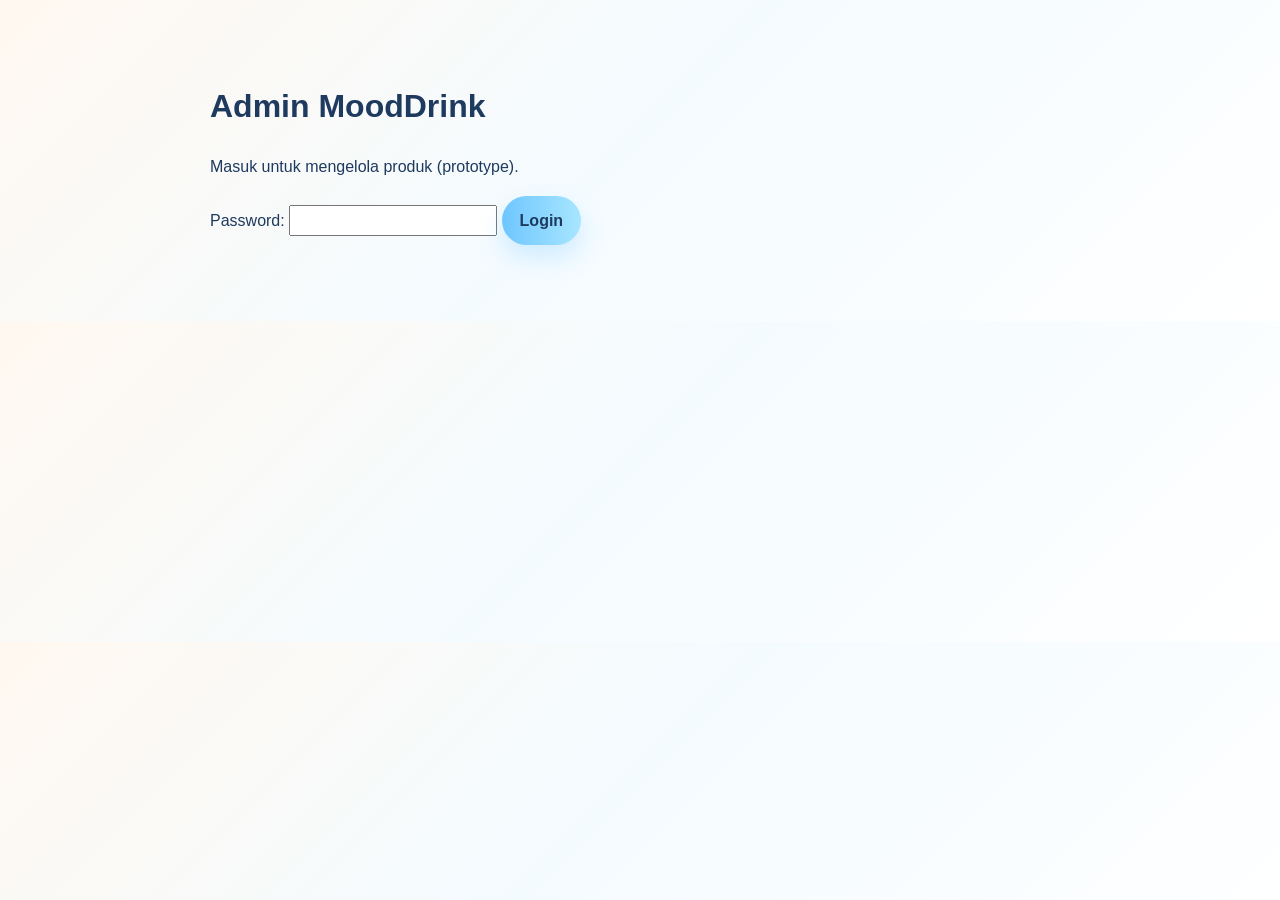
<file: lamdingpage/admin.html>
<!DOCTYPE html>
<html lang="id">
  <head>
    <meta charset="utf-8" />
    <meta name="viewport" content="width=device-width,initial-scale=1" />
    <meta http-equiv="Cache-Control" content="no-store, no-cache, must-revalidate, max-age=0" />
    <meta http-equiv="Pragma" content="no-cache" />
    <title>MoodDrink Admin</title>
    <link rel="icon" type="image/svg+xml" href="mooddrink-icon.svg?v=2" />
    <link rel="stylesheet" href="styles.css?v=2" />
  </head>
  <body>
    <main style="max-width:900px;margin:40px auto;padding:20px;">
      <h1>Admin MoodDrink</h1>
      <div id="admin-login">
        <p>Masuk untuk mengelola produk (prototype).</p>
        <label>Password: <input id="admin-password" type="password" /></label>
        <button id="admin-login-btn" class="btn btn-primary">Login</button>
        <p style="color:var(--coral);font-weight:700;" id="admin-login-msg"></p>
      </div>
      <div id="admin-panel" style="display:none;">
        <div style="display:flex;justify-content:space-between;align-items:center;gap:12px;">
          <h2>Kelola Produk</h2>
          <div style="display:flex;gap:10px;align-items:center;flex-wrap:wrap;">
            <a class="btn btn-secondary" href="index.html">Landing Page</a>
            <button id="admin-logout-btn" class="btn btn-secondary" type="button">Logout</button>
          </div>
        </div>
        <div id="admin-stats" class="stats" style="padding:0;margin:12px 0 18px;max-width:none;"></div>
        <form id="admin-add-form">
          <input id="p-name" placeholder="Nama produk" required />
          <input id="p-price" placeholder="Harga (angka)" required />
          <input id="p-desc" placeholder="Deskripsi" />
          <select id="p-category" required>
            <option value="">-- Pilih kategori --</option>
            <option value="juice">Juice Fresh</option>
            <option value="smoothie">Smoothie Creamy</option>
            <option value="coffee">Coffee Mood</option>
            <option value="tea">Tea Spark</option>
            <option value="ice-blend">Ice Blend</option>
            <option value="snack">Snack</option>
          </select>
          <select id="p-mood">
            <option value="fresh">Fresh</option>
            <option value="happy">Happy</option>
            <option value="focus">Focus</option>
            <option value="relax">Relax</option>
          </select>
          <input id="p-image" placeholder="URL foto produk" />
          <input id="p-stock" type="number" placeholder="Stok" value="10" min="0" />
          <button class="btn btn-primary" type="submit">Tambah / Simpan</button>
        </form>
        <div id="admin-list" style="margin-top:18px;"></div>
        <div style="margin-top:20px;">
          <h3>Pesanan Masuk</h3>
          <p style="font-size:0.95rem;color:#444;margin-bottom:8px;">Kelola status pesanan: baru, diproses, siap kirim, dan selesai.</p>
          <div id="admin-transactions"></div>
        </div>
      </div>
    </main>
    <script src="admin.js?v=3"></script>
  </body>
</html>
</file>
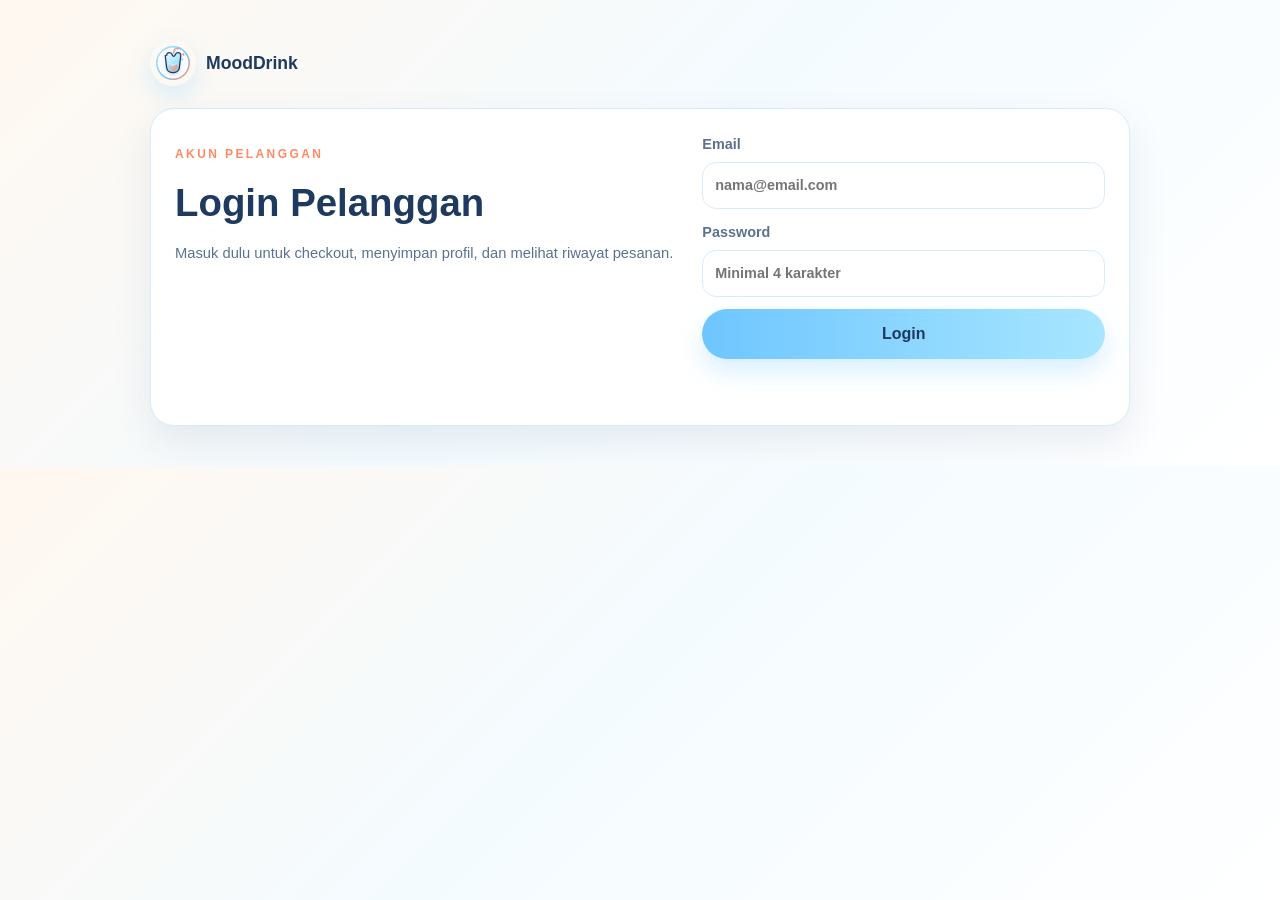
<file: lamdingpage/akun.html>
<!DOCTYPE html>
<html lang="id">
  <head>
    <meta charset="UTF-8" />
    <meta name="viewport" content="width=device-width, initial-scale=1.0" />
    <meta http-equiv="Cache-Control" content="no-store, no-cache, must-revalidate, max-age=0" />
    <meta http-equiv="Pragma" content="no-cache" />
    <title>Akun Pelanggan | MoodDrink</title>
    <link rel="icon" type="image/svg+xml" href="mooddrink-icon.svg?v=2" />
    <link rel="stylesheet" href="styles.css?v=2" />
  </head>
  <body>
    <main class="customer-shell">
      <div class="customer-topline">
        <a class="brand" href="index.html">
          <span class="brand-mark" aria-label="MoodDrink logo">
            <img src="mooddrink-icon.svg?v=2" alt="" />
          </span>
          <span>MoodDrink</span>
        </a>
      </div>

      <section id="customer-login" class="customer-login-card">
        <div>
          <p class="eyebrow">Akun pelanggan</p>
          <h1>Login Pelanggan</h1>
          <p class="mini-note">Masuk dulu untuk checkout, menyimpan profil, dan melihat riwayat pesanan.</p>
        </div>
        <form id="customer-login-form" class="customer-login-form">
          <label>Email
            <input type="email" name="loginEmail" placeholder="nama@email.com" required />
          </label>
          <label>Password
            <input type="password" name="loginPassword" placeholder="Minimal 4 karakter" required minlength="4" />
          </label>
          <button class="btn btn-primary" type="submit">Login</button>
          <p class="order-message" id="customer-login-msg"></p>
        </form>
      </section>

      <section id="customer-panel" class="customer-panel" style="display:none;">
        <div class="customer-topline">
          <div>
            <p class="eyebrow">Member MoodDrink</p>
            <h1>Akun Pelanggan</h1>
            <p class="mini-note" id="customer-status">Login sebagai pelanggan.</p>
          </div>
          <div style="display:flex;gap:10px;align-items:center;flex-wrap:wrap;">
            <a class="btn btn-secondary" href="index.html">Kembali Belanja</a>
            <button class="btn btn-secondary" id="customer-logout-btn" type="button">Logout</button>
          </div>
        </div>

        <div class="notification-card" id="customer-notification-card">
          <div class="panel-title-row">
            <h3>Notifikasi pesanan</h3>
            <span class="loyalty-badge" id="notification-count">0 baru</span>
          </div>
          <div id="notification-list" class="notification-list"></div>
        </div>

        <div class="account-layout">
          <form id="profile-form" class="profile-card">
            <h3>Profil pelanggan</h3>
            <label>Nama
              <input type="text" name="profileName" placeholder="Nama kamu" />
            </label>
            <label>Nomor kontak
              <input type="tel" name="profilePhone" placeholder="08xxxxxxxxxx" />
            </label>
            <label>Alamat tersimpan
              <input type="text" name="profileAddress" placeholder="Alamat utama" />
            </label>
            <label>Estimasi jarak alamat
              <select name="profileDistance">
                <option value="near">0-3 km</option>
                <option value="mid">3-6 km</option>
                <option value="far">6-10 km</option>
              </select>
            </label>
            <label>Preferensi rasa
              <select name="profileTaste">
                <option value="fresh">Fresh dan ringan</option>
                <option value="creamy">Creamy</option>
                <option value="coffee">Kopi kuat</option>
                <option value="less-sugar">Less sugar</option>
              </select>
            </label>
            <button class="btn btn-primary" type="submit">Simpan Profil</button>
            <p class="order-message" id="profile-message"></p>
          </form>

          <div class="history-card">
            <div class="panel-title-row">
              <h3>Riwayat pesanan</h3>
              <span class="loyalty-badge" id="loyalty-badge">Silver</span>
            </div>
            <p class="mini-note" id="points-summary">0 poin reward</p>
            <div id="history-list" class="history-list"></div>
          </div>
        </div>
      </section>
    </main>

    <script src="akun.js"></script>
  </body>
</html>
</file>
<file: lamdingpage/styles.css>
:root {
  --primary: #6EC6FF;
  --soft-cyan: #A8E6FF;
  --coral: #FF8A65;
  --sky: var(--primary);
  --cream: #FFF8F0;
  --white: #FFFFFF;
  --text: #1E3A5F;
  --muted: #5B728E;
  --border: #D8ECFA;
  --shadow: 0 16px 38px rgba(30, 58, 95, 0.09);
}

* { box-sizing: border-box; }
html {
  scroll-behavior: smooth;
  overflow-x: hidden;
}
body {
  margin: 0;
  font-family: Arial, Helvetica, sans-serif;
  background: linear-gradient(135deg, var(--cream) 0%, #F4FBFF 48%, #FFFFFF 100%);
  color: var(--text);
  line-height: 1.6;
  overflow-x: hidden;
}
a { text-decoration: none; color: inherit; }
img, video, canvas, svg, table { max-width: 100%; }
img, video { height: auto; display: block; }
button, input, select, textarea { font: inherit; max-width: 100%; }
table { width: 100%; border-collapse: collapse; }

.topbar {
  display: flex;
  justify-content: space-between;
  align-items: center;
  gap: 14px;
  padding: 18px clamp(16px, 3vw, 24px);
  position: sticky;
  top: 0;
  background: rgba(255, 255, 255, 0.88);
  backdrop-filter: blur(8px);
  z-index: 100;
  width: 100%;
}

.brand { display: flex; align-items: center; gap: 10px; font-weight: 700; font-size: 1.1rem; }
.brand-mark {
  display: inline-flex;
  align-items: center;
  justify-content: center;
  width: 46px; height: 46px;
  border-radius: 50%;
  background: transparent;
  box-shadow: 0 10px 24px rgba(110, 198, 255, 0.24);
  position: relative;
  overflow: hidden;
}
.brand-mark img {
  width: 100%;
  height: 100%;
  object-fit: contain;
}
.brand-mark-cup {
  width: 20px; height: 18px;
  border: 2px solid var(--text);
  border-radius: 0 0 10px 10px;
  border-top: 0;
  position: relative;
  transform: translateY(1px);
}
.brand-mark-cup::before {
  content: '';
  position: absolute;
  top: -9px; left: 2px;
  width: 10px; height: 9px;
  border-top: 2px solid var(--text);
  border-left: 2px solid var(--text);
  border-right: 2px solid var(--text);
  border-radius: 8px 8px 0 0;
  background: rgba(255,255,255,0.45);
}
.brand-mark-cup::after {
  content: '';
  position: absolute;
  top: -2px; right: -8px;
  width: 10px; height: 10px;
  border-radius: 50%;
  background: var(--coral);
  box-shadow: 0 0 0 2px rgba(255,255,255,0.45);
}
.brand-mark::before {
  content: none;
  position: absolute;
  bottom: 6px; right: 5px;
  width: 12px; height: 10px;
  background: linear-gradient(135deg, #BEEFFF, var(--sky));
  border-radius: 12px 0 12px 0;
  transform: rotate(-18deg);
}
.brand-mark::after {
  content: none;
  position: absolute;
  top: 4px; left: 4px;
  width: 8px; height: 8px;
  border-radius: 50%;
  background: rgba(255,255,255,0.7);
}
.nav-links { display: flex; flex-wrap: wrap; justify-content: center; gap: 12px 18px; color: var(--muted); }
.login-pill {
  border-radius: 999px;
  padding: 10px 16px;
  background: linear-gradient(90deg, var(--sky), var(--soft-cyan));
  color: var(--text);
  font-weight: 800;
  white-space: nowrap;
}
.cart-pill {
  border: none;
  border-radius: 999px;
  padding: 10px 14px;
  background: var(--text);
  color: white;
  font-weight: 700;
  cursor: pointer;
  white-space: nowrap;
}
.cart-pill span { margin-left: 6px; }
.menu-toggle { display: none; border: none; background: none; font-size: 1.3rem; }

.hero {
  display: grid;
  grid-template-columns: minmax(0, 1.2fr) minmax(320px, 0.8fr);
  gap: 32px;
  padding: 56px clamp(16px, 3vw, 24px) 36px;
  align-items: center;
  width: min(1200px, 100%);
  margin: 0 auto;
}
.eyebrow {
  text-transform: uppercase;
  letter-spacing: 0.2em;
  font-size: 0.75rem;
  font-weight: 700;
  color: var(--coral);
  margin-bottom: 8px;
}
.hero h1 { font-size: clamp(2rem, 4vw, 3.2rem); line-height: 1.15; margin: 0 0 14px; }
.hero-text { font-size: 1.02rem; color: var(--muted); max-width: 620px; }
.hero-actions { display: flex; gap: 12px; flex-wrap: wrap; margin: 22px 0; }
.btn {
  display: inline-block;
  padding: 12px 18px;
  border-radius: 999px;
  font-weight: 700;
  border: none;
  cursor: pointer;
  transition: transform 180ms ease, box-shadow 180ms ease, background 180ms ease, border-color 180ms ease;
}
.btn:hover { transform: translateY(-2px); }
.btn-primary {
  background: linear-gradient(90deg, var(--sky), var(--soft-cyan));
  color: var(--text);
  box-shadow: 0 12px 24px rgba(110, 198, 255, 0.28);
}
.btn-primary:hover { box-shadow: 0 16px 30px rgba(110, 198, 255, 0.36); }
.btn-secondary { border: 1px solid var(--border); background: white; color: var(--text); }
.btn-secondary:hover { border-color: rgba(110, 198, 255, 0.7); box-shadow: 0 12px 24px rgba(30, 58, 95, 0.08); }
.hero-highlights { list-style: none; padding: 0; display: flex; flex-wrap: wrap; gap: 12px; color: var(--muted); }
.hero-highlights li { max-width: 100%; }
.hero-card {
  background: linear-gradient(135deg, var(--soft-cyan), white);
  padding: 24px;
  border-radius: 28px;
  min-height: 320px;
  width: 100%;
  position: relative;
  overflow: hidden;
  box-shadow: 0 18px 40px rgba(30, 58, 95, 0.12);
}
.drink-bubble { position: absolute; border-radius: 50%; background: rgba(255,255,255,0.6); }
.bubble-large { width: 180px; height: 180px; top: -40px; right: -40px; }
.bubble-small { width: 90px; height: 90px; bottom: 24px; left: 20px; }
.hero-product-image {
  position: absolute;
  inset: 22px 24px auto auto;
  width: 180px;
  height: 220px;
  object-fit: cover;
  border-radius: 24px;
  box-shadow: 0 16px 32px rgba(30, 58, 95, 0.16);
  z-index: 1;
}
.hero-card-inner {
  position: relative;
  z-index: 1;
  background: rgba(255,255,255,0.94);
  border-radius: 24px;
  padding: 24px;
  margin-top: 70px;
  margin-right: 50px;
  width: min(250px, 100%);
}
.hero-card-inner h3 { margin: 0 0 6px; }
.hero-card-inner p, .hero-card-inner span, .hero-card-inner strong { display: block; }
.hero-order-btn { margin-top: 14px; }

.stats { display: grid; grid-template-columns: repeat(3, minmax(0, 1fr)); gap: 16px; width: min(1200px, 100%); margin: 0 auto 40px; padding: 0 clamp(16px, 3vw, 24px); }
.stats > div { background: white; padding: 18px; border-radius: 18px; text-align: center; border: 1px solid var(--border); }
.stats strong { display: block; font-size: 1.2rem; }

.section { width: min(1200px, 100%); margin: 0 auto; padding: 40px clamp(16px, 3vw, 24px); }
.section-heading { margin-bottom: 20px; }
.section-heading h2 { margin: 0; font-size: clamp(1.4rem, 2.3vw, 1.9rem); }
.product-grid, .feature-grid, .testimonial-grid, .category-grid, .step-grid { display: grid; gap: 18px; }
.product-grid { grid-template-columns: repeat(4, minmax(0, 1fr)); }
.feature-grid { grid-template-columns: repeat(3, minmax(0, 1fr)); }
.testimonial-grid { grid-template-columns: repeat(2, minmax(0, 1fr)); }
.category-grid { grid-template-columns: repeat(4, minmax(0, 1fr)); }
.step-grid { grid-template-columns: repeat(3, minmax(0, 1fr)); }
.product-card, .feature-card, .testimonial-card, .faq-item, .category-card, .step-card, .newsletter-card, .cart-panel, .checkout-card, .profile-card, .history-card, .auth-card, .notification-card {
  background: white;
  border: 1px solid var(--border);
  border-radius: 24px;
  padding: 20px;
  box-shadow: var(--shadow);
}
.product-card {
  display: flex;
  flex-direction: column;
  gap: 14px;
  align-items: stretch;
  min-height: 380px;
  min-width: 0;
  transition: transform 220ms ease, box-shadow 220ms ease;
}
.product-card:hover {
  transform: translateY(-8px);
  box-shadow: 0 24px 40px rgba(30, 58, 95, 0.14);
}
.product-card h3 { margin: 0; font-size: 1.12rem; color: var(--text); }
.product-card p { margin: 0; color: var(--muted); line-height: 1.55; }
.product-card span { display: inline-block; font-weight: 700; color: var(--coral); margin-top: 6px; }
.product-meta { display: flex; flex-wrap: wrap; gap: 8px; }
.tag {
  display: inline-flex;
  align-items: center;
  width: fit-content;
  border-radius: 999px;
  background: #F2FAFF;
  color: var(--muted);
  font-size: 0.78rem;
  font-weight: 700;
  padding: 5px 9px;
}
.product-thumb {
  width: 100%;
  aspect-ratio: 4 / 3;
  height: auto;
  object-fit: cover;
  border-radius: 22px;
  margin-bottom: 8px;
  box-shadow: 0 12px 28px rgba(30, 58, 95, 0.12);
}
.product-card .btn {
  margin-top: auto;
  padding: 12px 16px;
}
.add-btn { margin-top: auto; width: fit-content; }
.category-icon { font-size: 2rem; }
.catalog-toolbar {
  display: grid;
  grid-template-columns: repeat(4, minmax(0, 1fr));
  gap: 12px;
  margin-bottom: 18px;
}
.catalog-toolbar label, .profile-card label, .variant-grid label {
  display: grid;
  gap: 6px;
  color: var(--muted);
  font-weight: 700;
  font-size: 0.9rem;
}
.catalog-toolbar select, .profile-card input, .profile-card select, .variant-grid select {
  border: 1px solid var(--border);
  border-radius: 14px;
  padding: 11px 12px;
  background: white;
  color: var(--text);
}
.newsletter-card { display: flex; align-items: center; justify-content: space-between; gap: 20px; }
.newsletter-card > * { min-width: 0; }
.subscribe-form { display: flex; gap: 10px; flex-wrap: wrap; }
.subscribe-form input { width: min(280px, 100%); min-width: min(240px, 100%); padding: 10px 12px; border-radius: 999px; border: 1px solid var(--border); }
.subscribe-message { color: var(--coral); font-weight: 700; margin-top: 8px; }

.promo-banner {
  width: min(calc(100% - 32px), 1152px); margin: 24px auto 40px; padding: 24px; border-radius: 24px;
  background: linear-gradient(90deg, var(--sky), var(--soft-cyan));
  display: flex; align-items: center; justify-content: space-between; gap: 16px;
}
.order-section { padding-top: 20px; }
.order-layout { display: grid; grid-template-columns: minmax(0, 1.1fr) minmax(280px, 0.9fr); gap: 18px; }
.order-panel, .order-summary { background: white; border: 1px solid var(--border); border-radius: 20px; padding: 20px; box-shadow: 0 8px 22px rgba(30, 58, 95, 0.06); }
.select-group { display: flex; flex-direction: column; gap: 6px; margin-bottom: 14px; }
.select-group select { padding: 10px 12px; border-radius: 12px; border: 1px solid var(--border); font-size: 0.95rem; }
.order-summary h3 { margin-top: 0; }
.order-summary p { margin: 6px 0; }
.order-message { color: var(--coral); font-weight: 700; margin-top: 14px; }

.faq-list { display: grid; gap: 12px; }

.checkout-layout, .account-layout {
  display: grid;
  grid-template-columns: minmax(0, 1.25fr) minmax(300px, 0.75fr);
  gap: 18px;
}
.panel-title-row {
  display: flex;
  justify-content: space-between;
  align-items: center;
  gap: 12px;
}
.panel-title-row h3 { margin: 0; }
.cart-list, .history-list { display: grid; gap: 12px; margin-top: 14px; }
.cart-item, .history-item, .notification-item {
  display: grid;
  grid-template-columns: auto minmax(0, 1fr) auto;
  gap: 12px;
  align-items: center;
  padding: 12px;
  border: 1px solid var(--border);
  border-radius: 16px;
  background: #FFFFFF;
}
.history-item, .notification-item {
  grid-template-columns: minmax(0, 1fr) auto;
}
.cart-select {
  display: inline-flex;
  align-items: center;
  gap: 8px;
  font-weight: 800;
  color: var(--text);
}
.cart-select input {
  width: 18px;
  height: 18px;
  accent-color: var(--sky);
  cursor: pointer;
}
.notification-card { display: grid; gap: 12px; }
.notification-list { display: grid; gap: 10px; }
.notification-item.unread {
  background: #F2FAFF;
  border-color: rgba(110, 198, 255, 0.45);
}
.notification-read-btn:disabled {
  opacity: 0.6;
  cursor: default;
}
.admin-order-control {
  width: 150px;
  min-height: 44px;
  padding: 10px 12px;
  text-align: center;
}
select.admin-order-control {
  border: 1px solid var(--border);
  border-radius: 999px;
  background: white;
  color: var(--text);
}
.admin-order-row {
  align-items: start;
}
.cart-actions {
  display: inline-grid;
  grid-template-columns: 34px 34px 34px;
  gap: 6px;
  align-items: center;
}
.qty-btn {
  width: 34px;
  height: 34px;
  border: 1px solid var(--border);
  border-radius: 50%;
  background: white;
  cursor: pointer;
  font-weight: 800;
}
.price-lines {
  display: grid;
  grid-template-columns: 1fr auto;
  gap: 10px 12px;
  padding: 14px 0;
  border-top: 1px solid var(--border);
  border-bottom: 1px solid var(--border);
  margin: 12px 0 16px;
}
.checkout-option {
  display: grid;
  gap: 6px;
  color: var(--muted);
  font-weight: 700;
  font-size: 0.9rem;
  margin-bottom: 14px;
}
.checkout-option select {
  border: 1px solid var(--border);
  border-radius: 14px;
  padding: 11px 12px;
  background: white;
  color: var(--text);
}
.mini-note { color: var(--muted); font-size: 0.92rem; margin: 8px 0 0; }
.auth-card {
  display: grid;
  grid-template-columns: minmax(0, 1fr) auto auto;
  align-items: center;
  gap: 14px;
  margin-bottom: 18px;
}
.auth-card h3 { margin: 0; }
.login-form {
  display: flex;
  flex-wrap: wrap;
  gap: 10px;
  justify-content: flex-end;
}
.login-form input {
  width: min(180px, 100%);
  border: 1px solid var(--border);
  border-radius: 999px;
  padding: 10px 12px;
}
.profile-card { display: grid; gap: 12px; }
.loyalty-badge {
  border-radius: 999px;
  background: linear-gradient(90deg, var(--soft-cyan), var(--sky));
  padding: 7px 11px;
  font-weight: 800;
}
.checkout-preview {
  background: #F2FAFF;
  border: 1px solid var(--border);
  border-radius: 14px;
  padding: 10px 12px;
  font-weight: 800;
}
.payment-detail-box {
  display: grid;
  gap: 10px;
  border: 1px solid var(--border);
  border-radius: 16px;
  padding: 12px;
  background: #FFFFFF;
}
.payment-fields {
  display: grid;
  gap: 10px;
}
.qris-panel {
  display: grid;
  grid-template-columns: 96px minmax(0, 1fr);
  gap: 12px;
  align-items: center;
}
.qris-code {
  display: grid;
  grid-template-columns: repeat(4, 1fr);
  gap: 4px;
  width: 96px;
  height: 96px;
  padding: 8px;
  border: 2px solid var(--text);
  border-radius: 10px;
  background: white;
}
.qris-code span {
  background: var(--text);
  border-radius: 2px;
}
.qris-code span:nth-child(2),
.qris-code span:nth-child(5),
.qris-code span:nth-child(8),
.qris-code span:nth-child(10),
.qris-code span:nth-child(15) {
  background: transparent;
  border: 1px solid var(--text);
}
.modal-product-image {
  width: 100%;
  height: 220px;
  object-fit: cover;
  border-radius: 18px;
  margin: 8px 0 12px;
}
.variant-grid {
  display: grid;
  grid-template-columns: repeat(2, minmax(0, 1fr));
  gap: 10px;
  margin-top: 12px;
}

.modal-overlay {
  position: fixed; inset: 0; background: rgba(30, 58, 95, 0.42); display: none; align-items: center; justify-content: center; padding: 20px; z-index: 200;
}
.modal-overlay.active { display: flex; }
.modal-box { background: white; border-radius: 24px; padding: 24px; width: min(560px, 100%); max-height: calc(100vh - 40px); overflow: auto; position: relative; }
.modal-close { position: absolute; top: 12px; right: 14px; border: none; background: none; font-size: 1.3rem; cursor: pointer; }
.modal-box form { display: grid; gap: 12px; }
.modal-box label { display: grid; gap: 6px; font-weight: 600; }
.modal-box input, .modal-box select { padding: 10px 12px; border-radius: 12px; border: 1px solid var(--border); }
.modal-actions { display: flex; flex-wrap: wrap; gap: 10px; margin-top: 12px; }

.customer-shell {
  display: grid;
  gap: 22px;
  width: min(980px, calc(100% - 32px));
  margin: 40px auto;
}
.customer-topline {
  display: flex;
  align-items: center;
  justify-content: space-between;
  gap: 14px;
}
.customer-login-card,
.customer-panel {
  background: white;
  border: 1px solid var(--border);
  border-radius: 24px;
  padding: 24px;
  box-shadow: var(--shadow);
}
.customer-login-card {
  display: grid;
  grid-template-columns: minmax(0, 1fr) minmax(280px, 0.8fr);
  gap: 24px;
  align-items: start;
}
.customer-login-card h1,
.customer-panel h1 {
  margin: 0;
  font-size: clamp(1.7rem, 3vw, 2.4rem);
}
.customer-login-form {
  display: grid;
  gap: 12px;
}
.customer-login-form label {
  display: grid;
  gap: 6px;
  color: var(--muted);
  font-weight: 700;
  font-size: 0.9rem;
}
.customer-login-form input {
  border: 1px solid var(--border);
  border-radius: 14px;
  padding: 11px 12px;
  background: white;
  color: var(--text);
}
.customer-panel {
  gap: 18px;
}

/* Product card micro-interactions */
.product-card { transition: transform 220ms ease, box-shadow 220ms ease; }
.product-card:hover { transform: translateY(-6px) scale(1.01); box-shadow: 0 20px 40px rgba(30, 58, 95, 0.13); }

/* Product modal specific */
#product-modal .modal-box { animation: scaleIn 220ms ease; }
@keyframes scaleIn { from { transform: scale(0.96); opacity: 0; } to { transform: scale(1); opacity: 1; } }

/* subtle entrance for hero elements */
.hero-copy, .hero-card { transform-origin: center; animation: floatIn 480ms cubic-bezier(.2,.9,.24,1); }
@keyframes floatIn { from { transform: translateY(6px); opacity: 0; } to { transform: translateY(0); opacity: 1; } }

.footer { text-align: center; padding: 24px 16px; color: var(--muted); border-top: 1px solid var(--border); }

@media (max-width: 1200px) {
  .product-grid, .category-grid { grid-template-columns: repeat(3, minmax(0, 1fr)); }
  .hero { gap: 24px; }
}

@media (max-width: 992px) {
  .topbar { align-items: flex-start; flex-wrap: wrap; }
  .brand { margin-right: auto; }
  .nav-links { order: 4; width: 100%; justify-content: flex-start; }
  .hero { grid-template-columns: 1fr; }
  .hero-card { max-width: 680px; }
  .product-grid, .category-grid, .catalog-toolbar { grid-template-columns: repeat(2, minmax(0, 1fr)); }
  .feature-grid, .step-grid { grid-template-columns: repeat(2, minmax(0, 1fr)); }
  .checkout-layout, .account-layout { grid-template-columns: 1fr; }
  .customer-login-card { grid-template-columns: 1fr; }
  .newsletter-card { flex-direction: column; align-items: flex-start; }
  .auth-card { grid-template-columns: 1fr; align-items: stretch; }
  .login-form { justify-content: flex-start; }
}

@media (max-width: 768px) {
  .menu-toggle { display: block; }
  .topbar { align-items: center; flex-wrap: nowrap; }
  .brand span:last-child { display: none; }
  .nav-links { display: none; position: absolute; top: calc(100% - 4px); left: 16px; right: 16px; width: auto; flex-direction: column; background: white; padding: 12px; border-radius: 12px; border: 1px solid var(--border); box-shadow: var(--shadow); }
  .nav-links.active { display: flex; }
  .login-pill { padding: 9px 13px; }
  .hero { padding-top: 36px; }
  .hero, .product-grid, .feature-grid, .testimonial-grid, .stats, .category-grid, .step-grid, .catalog-toolbar, .variant-grid { grid-template-columns: 1fr; }
  .promo-banner { flex-direction: column; align-items: flex-start; }
  .order-layout { grid-template-columns: 1fr; }
  .cart-item, .history-item, .notification-item { grid-template-columns: 1fr; }
  .admin-order-row { grid-template-columns: 1fr !important; }
  .admin-order-control { width: 100%; }
  .qris-panel { grid-template-columns: 1fr; }
  .customer-topline { align-items: flex-start; flex-direction: column; }
  .subscribe-form { flex-direction: column; width: 100%; }
  .subscribe-form input, .login-form input { min-width: 100%; width: 100%; }
  .login-form .btn { width: 100%; }
  .hero-product-image { position: relative; inset: auto; width: 100%; height: 180px; margin-bottom: 12px; }
  .hero-card-inner { margin: 0; max-width: none; }
  .modal-box { padding: 22px 18px; }
  .modal-actions .btn { flex: 1 1 180px; text-align: center; }
}

@media (max-width: 576px) {
  .topbar { padding: 14px 16px; gap: 10px; }
  .brand-mark { width: 42px; height: 42px; border-radius: 50%; }
  .login-pill, .cart-pill, .btn { padding: 10px 14px; }
  .cart-pill { font-size: 0.92rem; }
  .hero, .section { padding-left: 16px; padding-right: 16px; }
  .hero-card, .product-card, .feature-card, .testimonial-card, .faq-item, .category-card, .step-card, .newsletter-card, .cart-panel, .checkout-card, .order-panel, .order-summary {
    border-radius: 18px;
    padding: 16px;
  }
  .hero-card { min-height: 0; }
  .hero-actions, .hero-highlights { flex-direction: column; align-items: stretch; }
  .hero-actions .btn { width: 100%; text-align: center; }
  .product-card { min-height: 0; }
  .product-thumb { border-radius: 16px; }
  .panel-title-row { align-items: flex-start; flex-direction: column; }
  .checkout-card .btn, .order-summary .btn, .subscribe-form .btn { width: 100%; text-align: center; }
  .price-lines { grid-template-columns: minmax(0, 1fr) auto; }
  .customer-shell { width: min(100% - 32px, 980px); margin: 24px auto; }
  .customer-login-card, .customer-panel { border-radius: 18px; padding: 18px; }
}

@media (max-width: 480px) {
  .cart-pill { display: none; }
  .eyebrow { letter-spacing: 0.14em; font-size: 0.7rem; }
  .hero h1 { font-size: clamp(2rem, 12vw, 2.7rem); }
  .section-heading h2 { font-size: 1.35rem; }
  .stats > div { padding: 15px 12px; }
  .qris-code { width: 86px; height: 86px; }
  .modal-overlay { padding: 12px; }
  .modal-box { max-height: calc(100vh - 24px); border-radius: 18px; }
  .variant-grid { gap: 8px; }
  .footer p { overflow-wrap: anywhere; }
}
</file>
